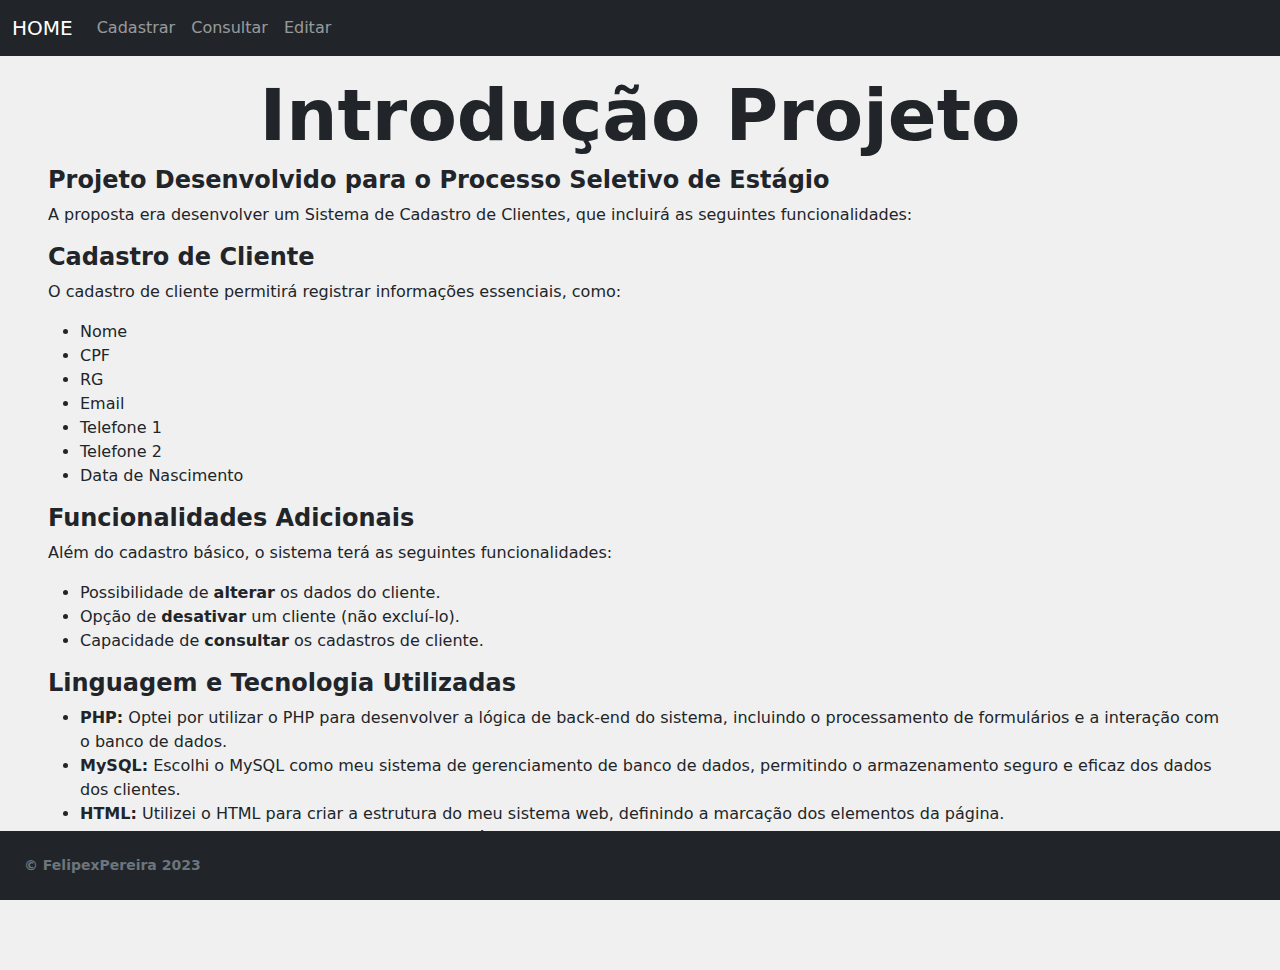
<file: index.html>
<!DOCTYPE html>
<html lang="pt">
<head>
    <meta charset="UTF-8">
    <meta name="viewport" content="width=device-width, initial-scale=1.0">
    <title>Introdução</title>

    <!-- Bootstrap CSS -->
    <link href="css/bootstrap.min.css" rel="stylesheet" crossorigin="anonymous">
    <link href="css/styles.css" rel="stylesheet" crossorigin="anonymous">
    <script src="js/bootstrap.bundle.min.js"  crossorigin="anonymous"></script>

</head>
<body style="background-color: #F0F0F0;">
    <header>
        <nav class="navbar navbar-expand-lg navbar-dark bg-dark">
            <div class="container-fluid">
              <a class="navbar-brand" href="index.html">HOME</a>
              <button class="navbar-toggler" type="button" data-bs-toggle="collapse" data-bs-target="#navbarNavAltMarkup" aria-controls="navbarNavAltMarkup" aria-expanded="false" aria-label="Toggle navigation">
                <span class="navbar-toggler-icon"></span>
              </button>
              <div class="collapse navbar-collapse" id="navbarNavAltMarkup">
                <div class="navbar-nav">
                  <a class="nav-link" href="cadastrar.html">Cadastrar</a>
                  <a class="nav-link" href="consultar.php">Consultar</a>
                  <a class="nav-link" href="editar.php">Editar</a>
                </div>
              </div>
            </div>
          </nav>
    </header>
    <main>
        <div>
            <div>
                <h3 class="display-2 fw-bold text-sm-center">Introdução Projeto</h3>
            </div>
          <div">
            <h4 class="fw-bold">Projeto Desenvolvido para o Processo Seletivo de Estágio</h4 class="fw-bold">
              <p>A proposta era desenvolver um Sistema de Cadastro de Clientes, que incluirá as seguintes funcionalidades:</p>
              
              <h4 class="fw-bold">Cadastro de Cliente</h4 class="fw-bold">
              <p>O cadastro de cliente permitirá registrar informações essenciais, como:</p>
              <ul>
                  <li>Nome</li>
                  <li>CPF</li>
                  <li>RG</li>
                  <li>Email</li>
                  <li>Telefone 1</li>
                  <li>Telefone 2</li>
                  <li>Data de Nascimento</li>
              </ul>
              
              <h4 class="fw-bold">Funcionalidades Adicionais</h4 class="fw-bold">
              <p>Além do cadastro básico, o sistema terá as seguintes funcionalidades:</p>
              <ul>
                  <li>Possibilidade de <strong>alterar</strong> os dados do cliente.</li>
                  <li>Opção de <strong>desativar</strong> um cliente (não excluí-lo).</li>
                  <li>Capacidade de <strong>consultar</strong> os cadastros de cliente.</li>
              </ul>
              <h4 class="fw-bold">Linguagem e Tecnologia Utilizadas</h4 class="fw-bold">
              <ul>
                  <li><strong>PHP:</strong> Optei por utilizar o PHP para desenvolver a lógica de back-end do sistema, incluindo o processamento de formulários e a interação com o banco de dados.</li>
                  <li><strong>MySQL:</strong> Escolhi o MySQL como meu sistema de gerenciamento de banco de dados, permitindo o armazenamento seguro e eficaz dos dados dos clientes.</li>
                  <li><strong>HTML:</strong> Utilizei o HTML para criar a estrutura do meu sistema web, definindo a marcação dos elementos da página.</li>
                  <li><strong>CSS:</strong> Optei por utilizar o CSS para estilizar a aparência do sistema, tornando-o atraente e responsivo.</li>
                  <li><strong>Bootstrap:</strong> Decidi incorporar o Bootstrap para agilizar o desenvolvimento, aproveitando seus componentes e estilos pré-projetados.</li>
              </ul>
          </div>
        </div>
    </main>
    <footer class="py-4 bg-dark mt-auto fixed-bottom">
      <div class="container-fluid px-4">
        <div class="d-flex align-items-center justify-content-between small">
          <div class="text-muted"><b>&copy; FelipexPereira 2023</b></div>
        </div>
    </footer>

</body>
</html>
</file>
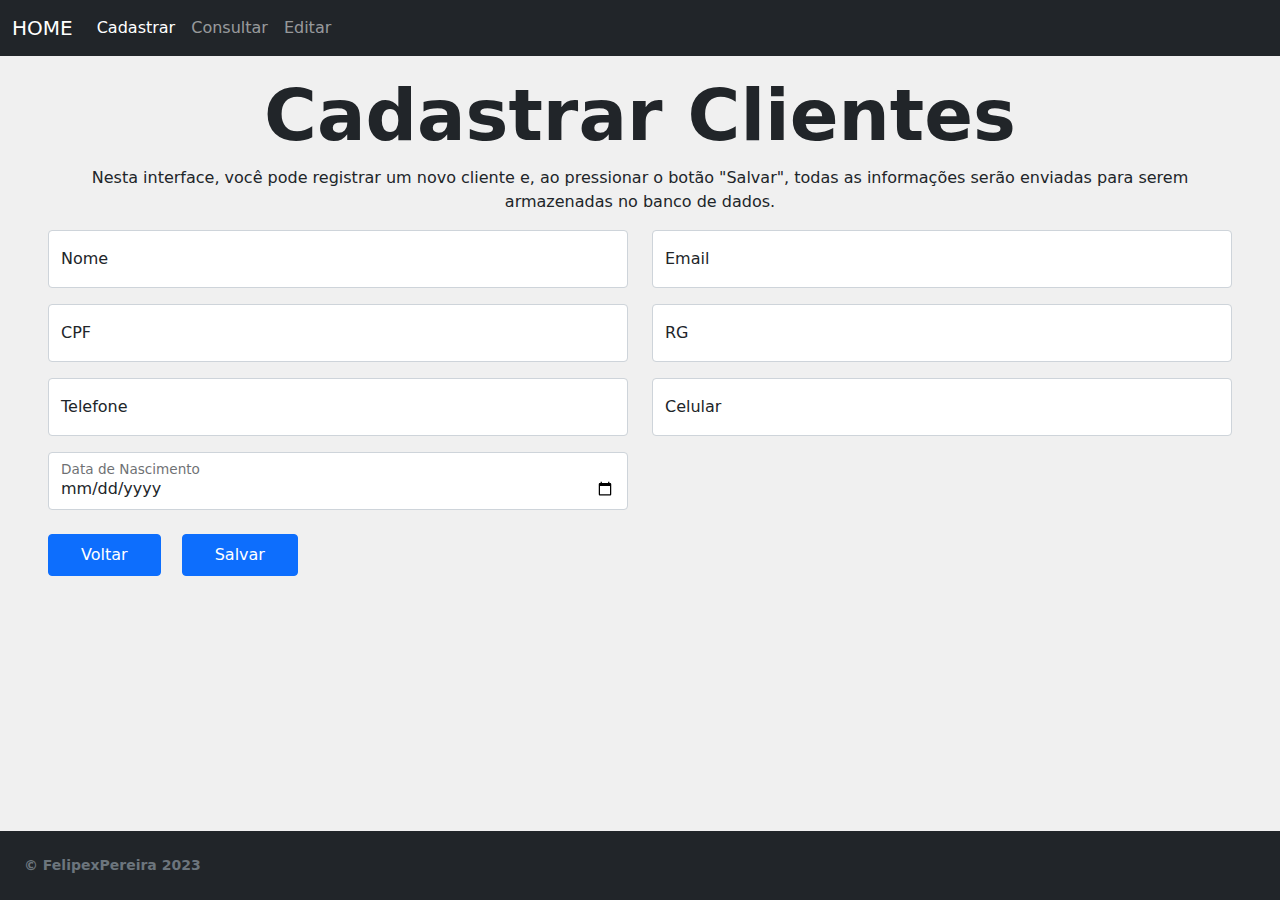
<file: cadastrar.html>
<!DOCTYPE html>
<html lang="pt">
<head>
    <meta charset="UTF-8">
    <meta name="viewport" content="width=device-width, initial-scale=1.0">
    <title>Cadastrar</title>

    <!-- Bootstrap CSS -->
    <link href="css/bootstrap.min.css" rel="stylesheet" crossorigin="anonymous">
    <link href="css/styles.css" rel="stylesheet" crossorigin="anonymous">
    <script src="js/bootstrap.bundle.min.js"  crossorigin="anonymous"></script>

</head>
<body style="background-color: #F0F0F0;">
    <header>
        <nav class="navbar navbar-expand-lg navbar-dark bg-dark">
            <div class="container-fluid">
              <a class="navbar-brand" href="index.html">HOME</a>
              <button class="navbar-toggler" type="button" data-bs-toggle="collapse" data-bs-target="#navbarNavAltMarkup" aria-controls="navbarNavAltMarkup" aria-expanded="false" aria-label="Toggle navigation">
                <span class="navbar-toggler-icon"></span>
              </button>
              <div class="collapse navbar-collapse" id="navbarNavAltMarkup">
                <div class="navbar-nav">
                  <a class="nav-link active" href="cadastrar.html">Cadastrar</a>
                  <a class="nav-link" href="consultar.php">Consultar</a>
                  <a class="nav-link" href="editar.php">Editar</a>
                </div>
              </div>
            </div>
          </nav>
    </header>

    <main>
        <div>
            <div>
                <h3 class="display-2 fw-bold text-sm-center">Cadastrar Clientes</h3>
                <p class="text-center">Nesta interface, você pode registrar um novo cliente e, ao pressionar o botão "Salvar", todas as informações serão enviadas para serem armazenadas no banco de dados.</p>
            </div>
            <div class="formulario">
                <form method="post" action="proc_cadastrar.php">
                    <div class="row mb-3">
                        <div class="col-md-6">
                            <div class="form-floating mb-3 mb-md-0">
                                <input class="form-control" id="inputNome" name="inputNome"  type="text" placeholder="Nome" required/>
                                <label for="inputNome">Nome</label>
                            </div>
                        </div>   
                        <div class="col-md-6">
                            <div class="form-floating">
                                <input class="form-control" id="inputEmail" type="email" placeholder="name@example.com" name="inputEmail" required/>
                                <label for="inputEmail">Email</label>
                            </div>
                        </div>                
                    </div>
                    <div class="row mb-3">
                        <div class="col-md-6">
                            <div class="form-floating mb-3 mb-md-0">
                                <input class="form-control" id="inputCpf" type="text" placeholder="CPF" name="inputCpf"/>
                                <label for="inputCpf">CPF</label>
                            </div>
                        </div>
                        <div class="col-md-6">
                            <div class="form-floating">
                                <input class="form-control" id="inputRg" type="text" placeholder="RG" name="inputRg"/>
                                <label for="inputRg">RG</label>
                            </div>
                        </div>
                    </div>
                    <div class="row mb-3">
                        <div class="col-md-6">
                            <div class="form-floating mb-3 mb-md-0">
                                <input class="form-control" id="inputTelefone" type="tel" placeholder="(xx) xxxxx-xxxx" name="inputTelefone"/>
                                <label for="inputTelefone">Telefone</label>
                            </div>
                        </div>
                        <div class="col-md-6">
                            <div class="form-floating">
                                <input class="form-control" id="inputCelular" type="tel" placeholder="(xx) xxxxx-xxxx" name="inputCelular"/>
                                <label for="inputCelular">Celular</label>
                            </div>
                        </div>
                    </div>
                    <div class="row mb-3">
                        <div class="col-md-6">
                            <div class="form-floating mb-3 mb-md-0">
                                <input class="form-control" id="inputDataNascimento" type="date" placeholder="Data de Aniversário" name="inputDataNascimento"/>
                                <label for="inputDataNascimento">Data de Nascimento</label>
                            </div>
                        </div>
                    </div>
                    <div class="mt-4 mb-0 form-floating">
                        <div class="btn-grid">
                            <div class="col-md-6">
                                <div class="mt-4 mb-0 form-floating b">
                                        <a class="btn btn-primary btn-standard btn-styles" href="index.html">Voltar</a>
                                        <input class="btn btn-primary btn-standard btn-styles" type="submit" name="enviar" id="enviar" value="Salvar" style="margin-left: 1rem;">
                                </div>
                            </div>
                        </div>
                    </div> 
                </form>
            </div>
        </div>
    </main>
<!-- fixar o footer -->
    <footer class="py-4 bg-dark mt-auto fixed-bottom ">
        <div class="container-fluid px-4">
            <div class="d-flex align-items-center justify-content-between small">
                <div class="text-muted"><b>&copy; FelipexPereira 2023</b></div>
            </div>
        </div>
    </footer>

</body>
</html>
</file>
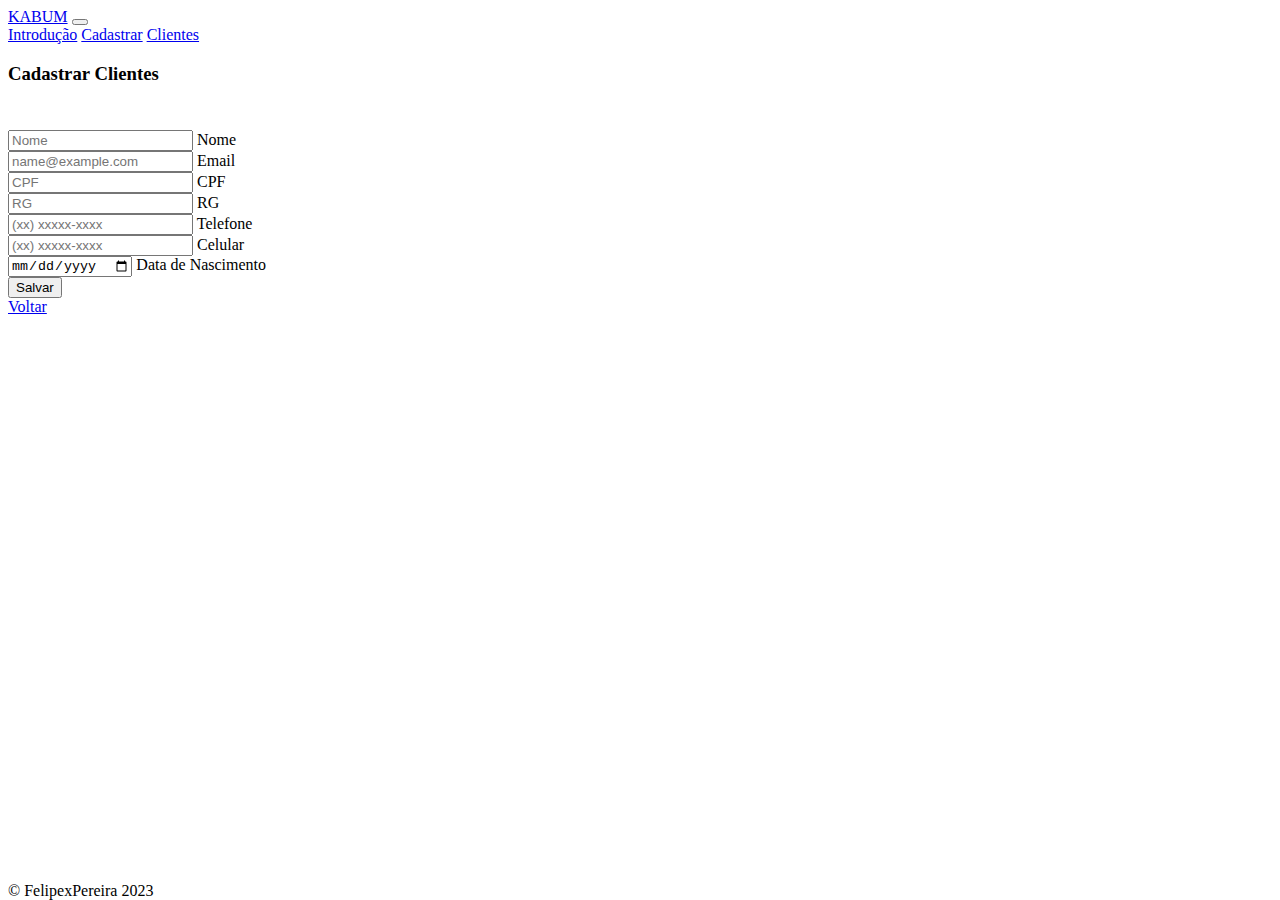
<file: cadastro.html>
<!DOCTYPE html>
<html lang="pt">
<head>
    <meta charset="UTF-8">
    <meta name="viewport" content="width=device-width, initial-scale=1.0">
    <title>Cadastrar</title>

    <!-- Bootstrap CSS -->
    <link href="https://cdn.jsdelivr.net/npm/bootstrap@5.0.2/dist/css/bootstrap.min.css" rel="stylesheet" integrity="sha384-EVSTQN3/azprG1Anm3QDgpJLIm9Nao0Yz1ztcQTwFspd3yD65VohhpuuCOmLASjC" crossorigin="anonymous">
    <script src="https://cdn.jsdelivr.net/npm/bootstrap@5.0.2/dist/js/bootstrap.bundle.min.js" integrity="sha384-MrcW6ZMFYlzcLA8Nl+NtUVF0sA7MsXsP1UyJoMp4YLEuNSfAP+JcXn/tWtIaxVXM" crossorigin="anonymous"></script>

</head>
<body>
    <header>
        <nav class="navbar navbar-expand-lg navbar-light bg-light">
            <div class="container-fluid">
              <a class="navbar-brand" href="index.html">KABUM</a>
              <button class="navbar-toggler" type="button" data-bs-toggle="collapse" data-bs-target="#navbarNavAltMarkup" aria-controls="navbarNavAltMarkup" aria-expanded="false" aria-label="Toggle navigation">
                <span class="navbar-toggler-icon"></span>
              </button>
              <div class="collapse navbar-collapse" id="navbarNavAltMarkup">
                <div class="navbar-nav">
                  <a class="nav-link active" aria-current="page" href="index.html">Introdução</a>
                  <a class="nav-link" href="cadastro.html">Cadastrar</a>
                  <a class="nav-link" href="lista.php">Clientes</a>
                </div>
              </div>
            </div>
          </nav>
    </header>

    <main>
        <div>
            <div style="margin-bottom: 5vh;">
                <h3 class="display-2 fw-bold text-sm-center">Cadastrar Clientes</h3>
            </div>
            <div class="formulario">
                <form method="post" action="cadastrar.php">
                    <div class="row mb-3">
                        <div class="col-md-6">
                            <div class="form-floating mb-3 mb-md-0">
                                <input class="form-control" id="inputNome" name="inputNome"  type="text" placeholder="Nome" />
                                <label for="inputNome">Nome</label>
                            </div>
                        </div>   
                        <div class="col-md-6">
                            <div class="form-floating">
                                <input class="form-control" id="inputEmail" type="email" placeholder="name@example.com" name="inputEmail"/>
                                <label for="inputEmail">Email</label>
                            </div>
                        </div>                
                    </div>
                    <div class="row mb-3">
                        <div class="col-md-6">
                            <div class="form-floating mb-3 mb-md-0">
                                <input class="form-control" id="inputCpf" type="text" placeholder="CPF" name="inputCpf"/>
                                <label for="inputCpf">CPF</label>
                            </div>
                        </div>
                        <div class="col-md-6">
                            <div class="form-floating">
                                <input class="form-control" id="inputRg" type="text" placeholder="RG" name="inputRg"/>
                                <label for="inputRg">RG</label>
                            </div>
                        </div>
                    </div>
                    <div class="row mb-3">
                        <div class="col-md-6">
                            <div class="form-floating mb-3 mb-md-0">
                                <input class="form-control" id="inputTelefone" type="tel" placeholder="(xx) xxxxx-xxxx" name="inputTelefone"/>
                                <label for="inputTelefone">Telefone</label>
                            </div>
                        </div>
                        <div class="col-md-6">
                            <div class="form-floating">
                                <input class="form-control" id="inputCelular" type="tel" placeholder="(xx) xxxxx-xxxx" name="inputCelular"/>
                                <label for="inputCelular">Celular</label>
                            </div>
                        </div>
                    </div>
                    <div class="row mb-3">
                        <div class="col-md-6">
                            <div class="form-floating mb-3 mb-md-0">
                                <input class="form-control" id="inputDataNascimento" type="date" placeholder="Data de Aniversário" name="inputDataNascimento"/>
                                <label for="inputDataNascimento">Data de Nascimento</label>
                            </div>
                        </div>
                    </div>
                    <div class="row mb-3">
                        <div class="btn-grid">
                            <div class="mt-4 mb-0">
                                <div class="d-grid">
                                    <input class="btn btn-primary btn-standard " type="submit" name="enviar" id="enviar" value="Salvar">
                                </div>
                            </div>
                            <div class="mt-4 mb-0">
                                <div class="d-grid"><a class="btn btn-primary btn-standard " href="index.html">Voltar</a></div>
                            </div>
                        </div>
                    </div> 
                </form>
            </div>
        </div>
    </main>
<!-- fixar o footer -->
    <footer class="py-4 bg-light mt-auto" style="position: absolute; bottom: 0; width: 100%;">
        <div class="container-fluid px-4">
            <div class="d-flex align-items-center justify-content-between small">
                <div class="text-muted">&copy; FelipexPereira 2023</div>
            </div>
        </div>
    </footer>

</body>
</html>
</file>
<file: css/styles.css>
main {
    margin: 1rem 3rem 6rem 3rem;
}

.titulo {
    margin-bottom: 1rem;
}

.btn-styles {
    padding: 0.5rem 2rem;
}

.div-main {
    margin-left: 10%;
    margin-top: 2rem;
}

.row-linha {
    display: flex;
    flex-flow: row wrap;
}

.div1 {
    width: 50%;
}
</file>
